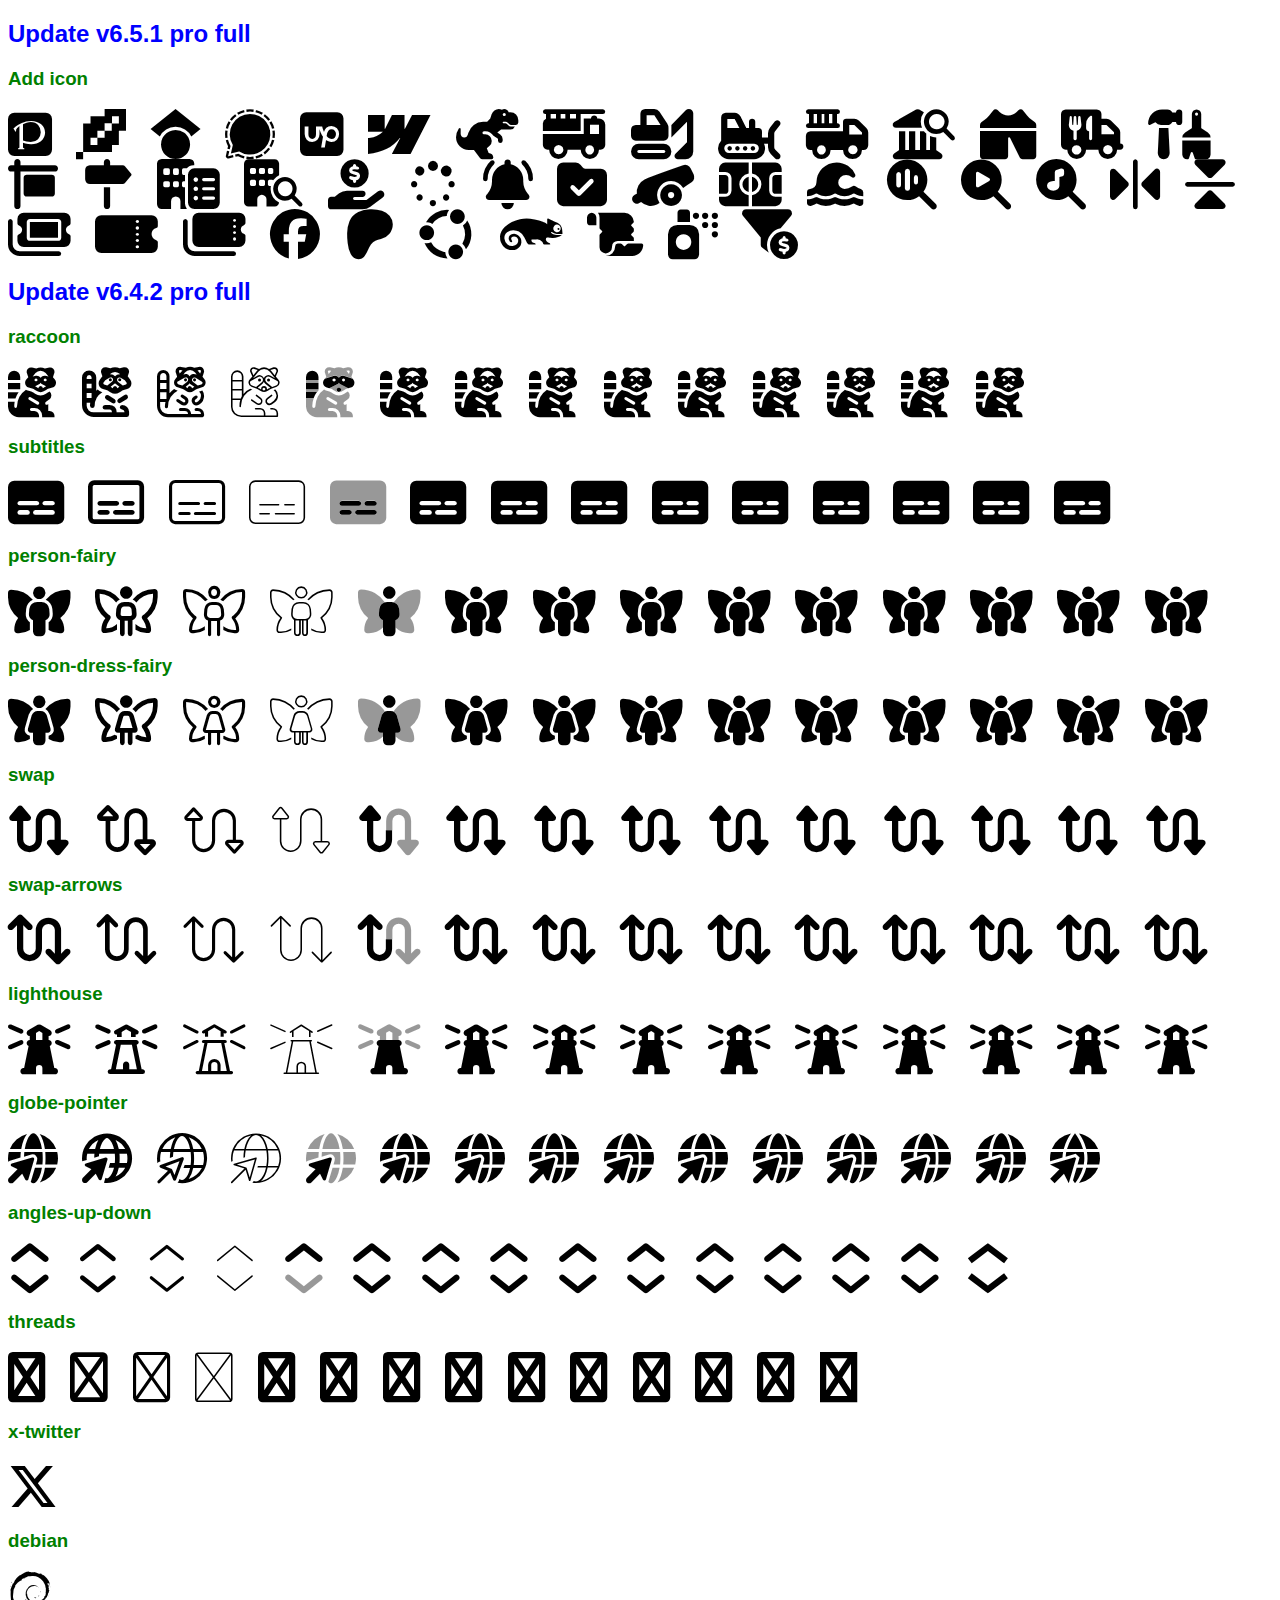
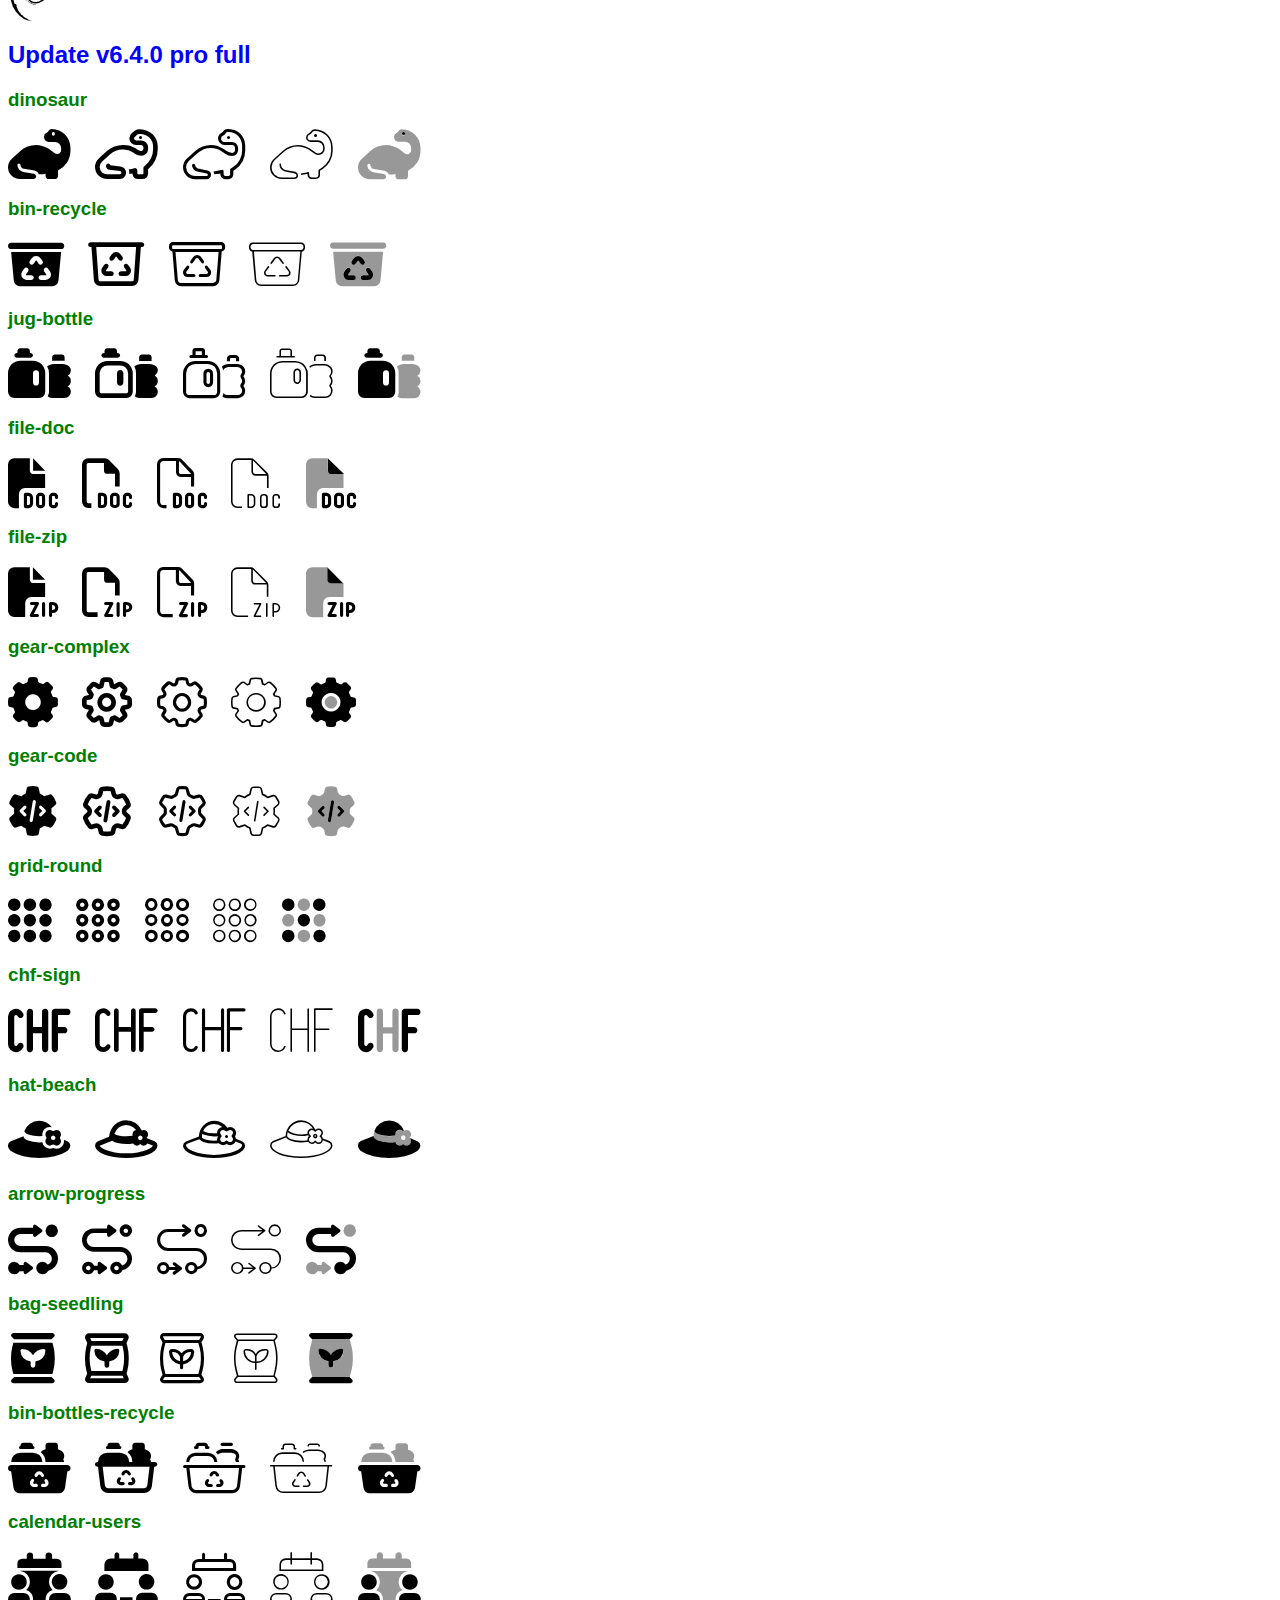
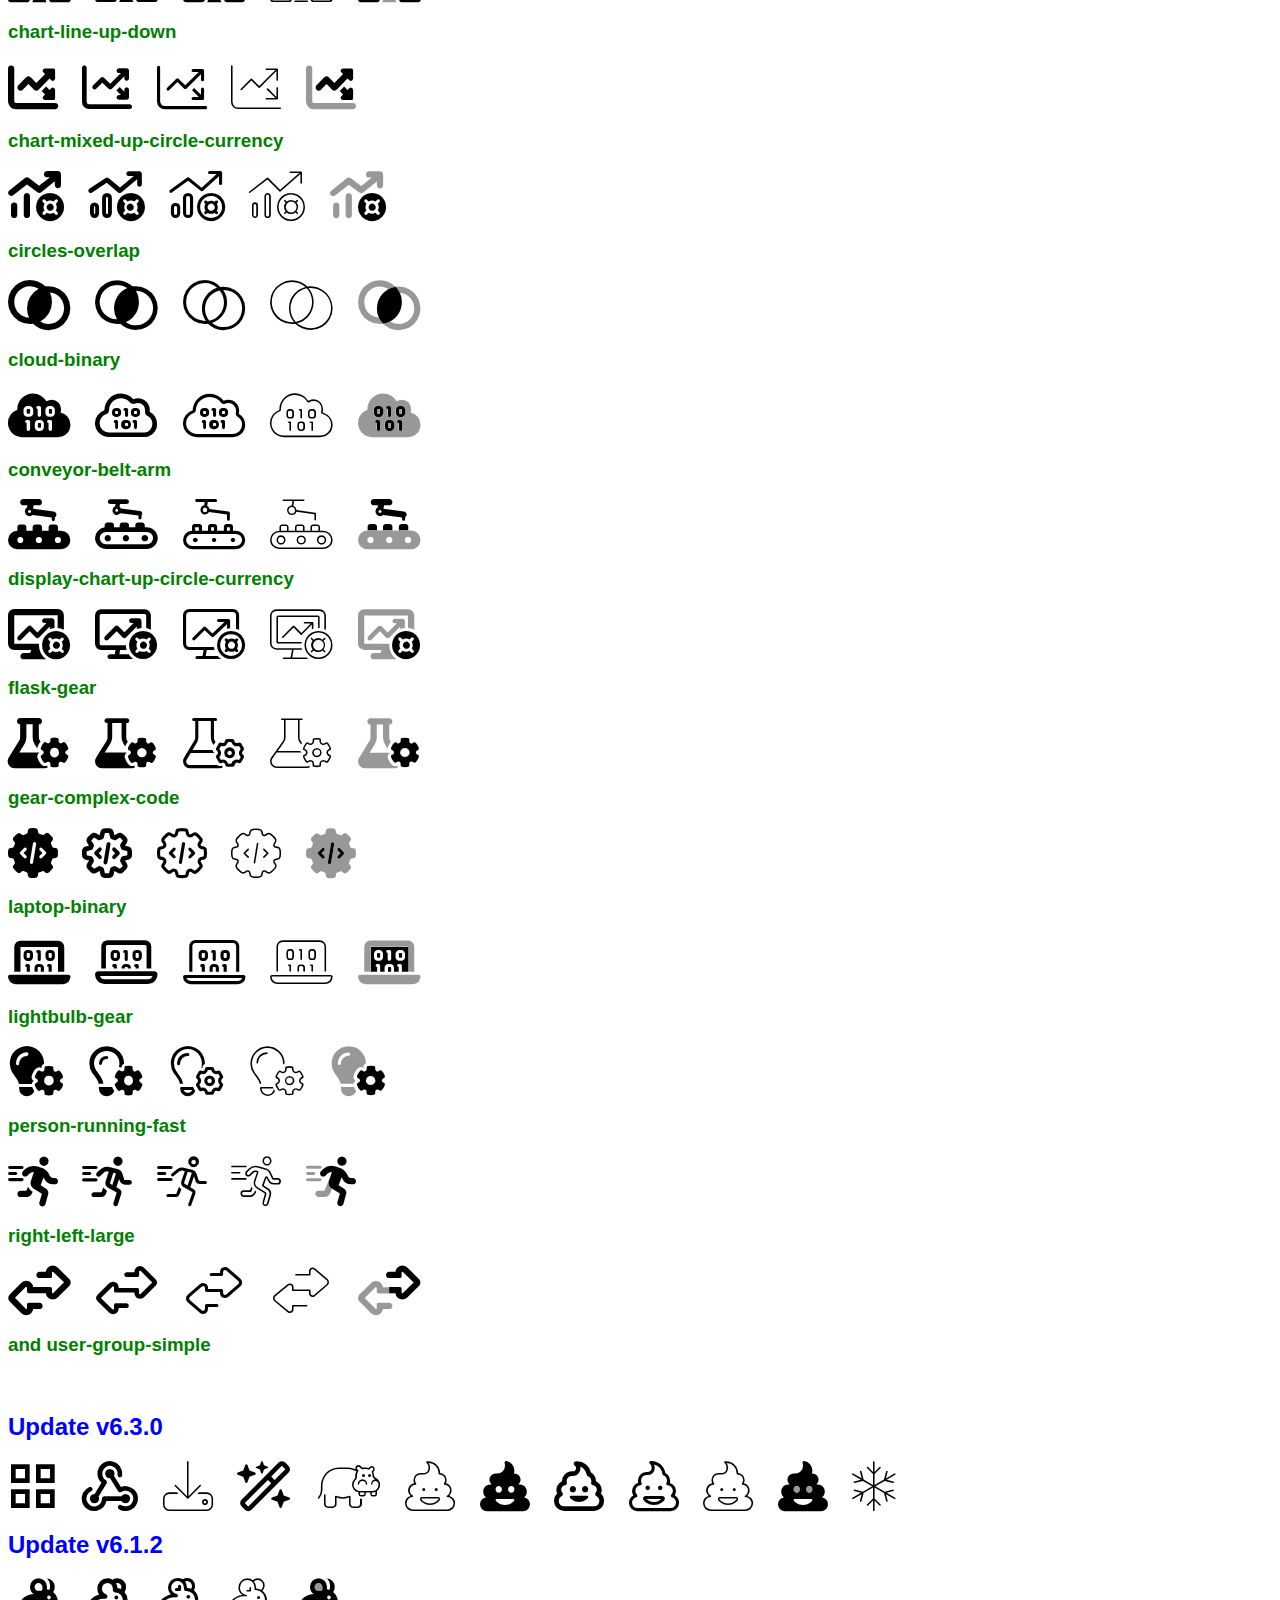
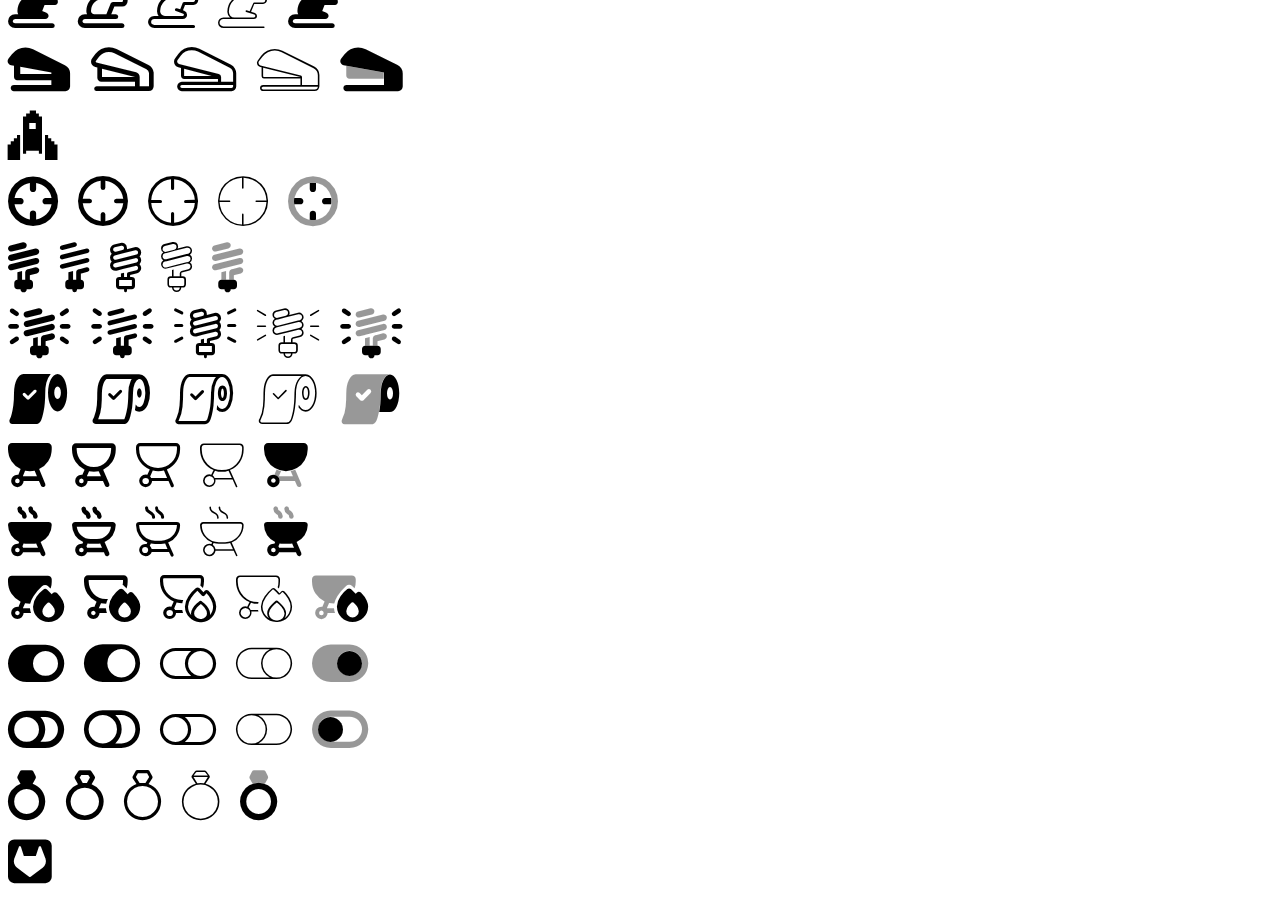
<file: font-awesome-6.5.1-pro-full/index.html>
<!DOCTYPE html>
<html>
<head>
	<meta charset="utf-8">
	<meta name="viewport" content="width=device-width, initial-scale=1">
	<title>Font-Awesome</title>
	<link rel="stylesheet" href="css/all.css" />
	<style>
		body{
			font-family: Arial;
		}
		i{
			font-size: 50px;
			margin-right: 20px;
		}
		.update p{
			display: flex;
		}
		h2{
			color: blue;
		}
		h3{
			color: green;
		}
	</style>
</head>
<body>
	<div class="pro">
		<h2>Update v6.5.1 pro full</h2>
		<h3>Add icon</h3>
		<i class="fa-brands fa-pixiv"></i>
		<i class="fa-brands fa-mintbit"></i>
		<i class="fa-brands fa-google-scholar"></i>
		<i class="fa-brands fa-signal-messenger"></i>
		<i class="fa-brands fa-upwork"></i>
		<i class="fa-brands fa-webflow"></i>
		<i class="fa-solid fa-t-rex"></i>
		<i class="fa-solid fa-truck-fire"></i>
		<i class="fa-solid fa-excavator"></i>
		<i class="fa-solid fa-bulldozer"></i>
		<i class="fa-solid fa-truck-ladder"></i>
		<i class="fa-solid fa-landmark-magnifying-glass"></i>
		<i class="fa-solid fa-tent-double-peak"></i>
		<i class="fa-solid fa-truck-utensils"></i>
		<i class="fa-solid fa-hammer-brush"></i>
		<i class="fa-solid fa-sign-hanging"></i>
		<i class="fa-solid fa-sign-post"></i>
		<i class="fa-solid fa-building-memo"></i>
		<i class="fa-solid fa-building-magnifying-glass"></i>
		<i class="fa-solid fa-hand-holding-circle-dollar"></i>
		<i class="fa-solid fa-spinner-scale"></i>
		<i class="fa-solid fa-bell-ring"></i>
		<i class="fa-solid fa-folder-check"></i>
		<i class="fa-solid fa-cannon"></i>
		<i class="fa-solid fa-court-sport"></i>
		<i class="fa-solid fa-wave"></i>
		<i class="fa-solid fa-magnifying-glass-waveform"></i>
		<i class="fa-solid fa-magnifying-glass-play"></i>
		<i class="fa-solid fa-magnifying-glass-music"></i>
		<i class="fa-solid fa-reflect-horizontal"></i>
		<i class="fa-solid fa-reflect-vertical"></i>
		<i class="fa-solid fa-tickets"></i>
		<i class="fa-solid fa-ticket-perforated"></i>
		<i class="fa-solid fa-tickets-perforated"></i>
		<i class="fa-brands fa-facebook"></i>
		<i class="fa-brands fa-patreon"></i>
		<i class="fa-brands fa-ubuntu"></i>
		<i class="fa-brands fa-suse"></i>
		<i class="fa-solid fa-scroll-old"></i>
		<i class="fa-solid fa-spray-can"></i>
		<i class="fa-solid fa-filter-circle-dollar"></i>
	</div>
	<div class="pro">
		<h2>Update v6.4.2 pro full</h2>
		<h3>raccoon</h3>
		<i class="fa-solid fa-raccoon"></i>
		<i class="fa-regular fa-raccoon"></i>
		<i class="fa-light fa-raccoon"></i>
		<i class="fa-thin fa-raccoon"></i>
		<i class="fa-duotone fa-raccoon"></i>

		<i class="fa-solid fa-raccoon fa-beat"></i>
		<i class="fa-solid fa-raccoon fa-beat-fade"></i>
		<i class="fa-solid fa-raccoon fa-bounce"></i>
		<i class="fa-solid fa-raccoon fa-fade"></i>
		<i class="fa-solid fa-raccoon fa-flip"></i>
		<i class="fa-solid fa-raccoon fa-shake"></i>
		<i class="fa-solid fa-raccoon fa-spin"></i>
		<i class="fa-solid fa-raccoon fa-spin fa-spin-reverse"></i>
		<i class="fa-solid fa-raccoon fa-spin-pulse"></i>
	</div>
	<div class="pro">
		<h3>subtitles</h3>
		<i class="fa-solid fa-subtitles"></i>
		<i class="fa-regular fa-subtitles"></i>
		<i class="fa-light fa-subtitles"></i>
		<i class="fa-thin fa-subtitles"></i>
		<i class="fa-duotone fa-subtitles"></i>
		<i class="fa-solid fa-subtitles fa-beat"></i>
		<i class="fa-solid fa-subtitles fa-beat-fade"></i>
		<i class="fa-solid fa-subtitles fa-bounce"></i>
		<i class="fa-solid fa-subtitles fa-fade"></i>
		<i class="fa-solid fa-subtitles fa-flip"></i>
		<i class="fa-solid fa-subtitles fa-shake"></i>
		<i class="fa-solid fa-subtitles fa-spin"></i>
		<i class="fa-solid fa-subtitles fa-spin fa-spin-reverse"></i>
		<i class="fa-solid fa-subtitles fa-spin-pulse"></i>
	</div>
	<div class="pro">
		<h3>person-fairy</h3>
		<i class="fa-solid fa-person-fairy"></i>
		<i class="fa-regular fa-person-fairy"></i>
		<i class="fa-light fa-person-fairy"></i>
		<i class="fa-thin fa-person-fairy"></i>
		<i class="fa-duotone fa-person-fairy"></i>
		<i class="fa-solid fa-person-fairy fa-beat"></i>
		<i class="fa-solid fa-person-fairy fa-beat-fade"></i>
		<i class="fa-solid fa-person-fairy fa-bounce"></i>
		<i class="fa-solid fa-person-fairy fa-fade"></i>
		<i class="fa-solid fa-person-fairy fa-flip"></i>
		<i class="fa-solid fa-person-fairy fa-shake"></i>
		<i class="fa-solid fa-person-fairy fa-spin"></i>
		<i class="fa-solid fa-person-fairy fa-spin fa-spin-reverse"></i>
		<i class="fa-solid fa-person-fairy fa-spin-pulse"></i>
	</div>
	<div class="pro">
		<h3>person-dress-fairy</h3>
		<i class="fa-solid fa-person-dress-fairy"></i>
		<i class="fa-regular fa-person-dress-fairy"></i>
		<i class="fa-light fa-person-dress-fairy"></i>
		<i class="fa-thin fa-person-dress-fairy"></i>
		<i class="fa-duotone fa-person-dress-fairy"></i>
		<i class="fa-solid fa-person-dress-fairy fa-beat"></i>
		<i class="fa-solid fa-person-dress-fairy fa-beat-fade"></i>
		<i class="fa-solid fa-person-dress-fairy fa-bounce"></i>
		<i class="fa-solid fa-person-dress-fairy fa-fade"></i>
		<i class="fa-solid fa-person-dress-fairy fa-flip"></i>
		<i class="fa-solid fa-person-dress-fairy fa-shake"></i>
		<i class="fa-solid fa-person-dress-fairy fa-spin"></i>
		<i class="fa-solid fa-person-dress-fairy fa-spin fa-spin-reverse"></i>
		<i class="fa-solid fa-person-dress-fairy fa-spin-pulse"></i>
	</div>
	<div class="pro">
		<h3>swap</h3>
		<i class="fa-solid fa-swap"></i>
		<i class="fa-regular fa-swap"></i>
		<i class="fa-light fa-swap"></i>
		<i class="fa-thin fa-swap"></i>
		<i class="fa-duotone fa-swap"></i>
		<i class="fa-solid fa-swap fa-beat"></i>
		<i class="fa-solid fa-swap fa-beat-fade"></i>
		<i class="fa-solid fa-swap fa-bounce"></i>
		<i class="fa-solid fa-swap fa-fade"></i>
		<i class="fa-solid fa-swap fa-flip"></i>
		<i class="fa-solid fa-swap fa-shake"></i>
		<i class="fa-solid fa-swap fa-spin"></i>
		<i class="fa-solid fa-swap fa-spin fa-spin-reverse"></i>
		<i class="fa-solid fa-swap fa-spin-pulse"></i>
	</div>
	<div class="pro">
		<h3>swap-arrows</h3>
		<i class="fa-solid fa-swap-arrows"></i>
		<i class="fa-regular fa-swap-arrows"></i>
		<i class="fa-light fa-swap-arrows"></i>
		<i class="fa-thin fa-swap-arrows"></i>
		<i class="fa-duotone fa-swap-arrows"></i>
		<i class="fa-solid fa-swap-arrows fa-beat"></i>
		<i class="fa-solid fa-swap-arrows fa-beat-fade"></i>
		<i class="fa-solid fa-swap-arrows fa-bounce"></i>
		<i class="fa-solid fa-swap-arrows fa-fade"></i>
		<i class="fa-solid fa-swap-arrows fa-flip"></i>
		<i class="fa-solid fa-swap-arrows fa-shake"></i>
		<i class="fa-solid fa-swap-arrows fa-spin"></i>
		<i class="fa-solid fa-swap-arrows fa-spin fa-spin-reverse"></i>
		<i class="fa-solid fa-swap-arrows fa-spin-pulse"></i>
	</div>
	<div class="pro">
		<h3>lighthouse</h3>
		<i class="fa-solid fa-lighthouse"></i>
		<i class="fa-regular fa-lighthouse"></i>
		<i class="fa-light fa-lighthouse"></i>
		<i class="fa-thin fa-lighthouse"></i>
		<i class="fa-duotone fa-lighthouse"></i>
		<i class="fa-solid fa-lighthouse fa-beat"></i>
		<i class="fa-solid fa-lighthouse fa-beat-fade"></i>
		<i class="fa-solid fa-lighthouse fa-bounce"></i>
		<i class="fa-solid fa-lighthouse fa-fade"></i>
		<i class="fa-solid fa-lighthouse fa-flip"></i>
		<i class="fa-solid fa-lighthouse fa-shake"></i>
		<i class="fa-solid fa-lighthouse fa-spin"></i>
		<i class="fa-solid fa-lighthouse fa-spin fa-spin-reverse"></i>
		<i class="fa-solid fa-lighthouse fa-spin-pulse"></i>
	</div>
	<div class="pro">
		<h3>globe-pointer</h3>
		<i class="fa-solid fa-globe-pointer"></i>
		<i class="fa-regular fa-globe-pointer"></i>
		<i class="fa-light fa-globe-pointer"></i>
		<i class="fa-thin fa-globe-pointer"></i>
		<i class="fa-duotone fa-globe-pointer"></i>
		<i class="fa-solid fa-globe-pointer fa-beat"></i>
		<i class="fa-solid fa-globe-pointer fa-beat-fade"></i>
		<i class="fa-solid fa-globe-pointer fa-bounce"></i>
		<i class="fa-solid fa-globe-pointer fa-fade"></i>
		<i class="fa-solid fa-globe-pointer fa-flip"></i>
		<i class="fa-solid fa-globe-pointer fa-shake"></i>
		<i class="fa-solid fa-globe-pointer fa-spin"></i>
		<i class="fa-solid fa-globe-pointer fa-spin fa-spin-reverse"></i>
		<i class="fa-solid fa-globe-pointer fa-spin-pulse"></i>
		<i class="fa-sharp fa-solid fa-globe-pointer"></i>
	</div>
	<div class="pro">
		<h3>angles-up-down</h3>
		<i class="fa-solid fa-angles-up-down"></i>
		<i class="fa-regular fa-angles-up-down"></i>
		<i class="fa-light fa-angles-up-down"></i>
		<i class="fa-thin fa-angles-up-down"></i>
		<i class="fa-duotone fa-angles-up-down"></i>
		<i class="fa-solid fa-angles-up-down fa-beat"></i>
		<i class="fa-solid fa-angles-up-down fa-beat-fade"></i>
		<i class="fa-solid fa-angles-up-down fa-bounce"></i>
		<i class="fa-solid fa-angles-up-down fa-fade"></i>
		<i class="fa-solid fa-angles-up-down fa-flip"></i>
		<i class="fa-solid fa-angles-up-down fa-shake"></i>
		<i class="fa-solid fa-angles-up-down fa-spin"></i>
		<i class="fa-solid fa-angles-up-down fa-spin fa-spin-reverse"></i>
		<i class="fa-solid fa-angles-up-down fa-spin-pulse"></i>
		<i class="fa-sharp fa-solid fa-angles-up-down"></i>
	</div>
	<div class="pro">
		<h3>threads</h3>
		<i class="fa-solid fa-threads"></i>
		<i class="fa-regular fa-threads"></i>
		<i class="fa-light fa-threads"></i>
		<i class="fa-thin fa-threads"></i>
		<i class="fa-solid fa-threads fa-beat"></i>
		<i class="fa-solid fa-threads fa-beat-fade"></i>
		<i class="fa-solid fa-threads fa-bounce"></i>
		<i class="fa-solid fa-threads fa-fade"></i>
		<i class="fa-solid fa-threads fa-flip"></i>
		<i class="fa-solid fa-threads fa-shake"></i>
		<i class="fa-solid fa-threads fa-spin"></i>
		<i class="fa-solid fa-threads fa-spin fa-spin-reverse"></i>
		<i class="fa-solid fa-threads fa-spin-pulse"></i>
		<i class="fa-sharp fa-solid fa-threads"></i>
	</div>
	<div class="pro">
		<h3>x-twitter</h3>
		<i class="fa-brands fa-x-twitter"></i>
	</div>
	<div class="pro">
		<h3>debian</h3>
		<i class="fa-brands fa-debian"></i>
	</div>
	
	<div class="pro">
		<h2>Update v6.4.0 pro full</h2>
		<h3>dinosaur</h3>
		<i class="fa-solid fa-dinosaur"></i>
		<i class="fa-regular fa-dinosaur"></i>
		<i class="fa-light fa-dinosaur"></i>
		<i class="fa-thin fa-dinosaur"></i>
		<i class="fa-duotone fa-dinosaur"></i>
	</div>
	
	<div class="pro">
		<h3>bin-recycle</h3>
		<i class="fa-solid fa-bin-recycle"></i>
		<i class="fa-regular fa-bin-recycle"></i>
		<i class="fa-light fa-bin-recycle"></i>
		<i class="fa-thin fa-bin-recycle"></i>
		<i class="fa-duotone fa-bin-recycle"></i>
	</div>

	<div class="pro">
		<h3>jug-bottle</h3>
		<i class="fa-solid fa-jug-bottle"></i>
		<i class="fa-regular fa-jug-bottle"></i>
		<i class="fa-light fa-jug-bottle"></i>
		<i class="fa-thin fa-jug-bottle"></i>
		<i class="fa-duotone fa-jug-bottle"></i>
	</div>

	<div class="pro">
		<h3>file-doc</h3>
		<i class="fa-solid fa-file-doc"></i>
		<i class="fa-regular fa-file-doc"></i>
		<i class="fa-light fa-file-doc"></i>
		<i class="fa-thin fa-file-doc"></i>
		<i class="fa-duotone fa-file-doc"></i>
	</div>

	<div class="pro">
		<h3>file-zip</h3>
		<i class="fa-solid fa-file-zip"></i>
		<i class="fa-regular fa-file-zip"></i>
		<i class="fa-light fa-file-zip"></i>
		<i class="fa-thin fa-file-zip"></i>
		<i class="fa-duotone fa-file-zip"></i>
	</div>

	<div class="pro">
		<h3>gear-complex</h3>
		<i class="fa-solid fa-gear-complex"></i>
		<i class="fa-regular fa-gear-complex"></i>
		<i class="fa-light fa-gear-complex"></i>
		<i class="fa-thin fa-gear-complex"></i>
		<i class="fa-duotone fa-gear-complex"></i>
	</div>
	<div class="pro">
		<h3>gear-code</h3>
		<i class="fa-solid fa-gear-code"></i>
		<i class="fa-regular fa-gear-code"></i>
		<i class="fa-light fa-gear-code"></i>
		<i class="fa-thin fa-gear-code"></i>
		<i class="fa-duotone fa-gear-code"></i>
	</div>
	<div class="pro">
		<h3>grid-round</h3>
		<i class="fa-solid fa-grid-round"></i>
		<i class="fa-regular fa-grid-round"></i>
		<i class="fa-light fa-grid-round"></i>
		<i class="fa-thin fa-grid-round"></i>
		<i class="fa-duotone fa-grid-round"></i>
	</div>
	<div class="pro">
		<h3>chf-sign</h3>
		<i class="fa-solid fa-chf-sign"></i>
		<i class="fa-regular fa-chf-sign"></i>
		<i class="fa-light fa-chf-sign"></i>
		<i class="fa-thin fa-chf-sign"></i>
		<i class="fa-duotone fa-chf-sign"></i>
	</div>
	<div class="pro">
		<h3>hat-beach</h3>
		<i class="fa-solid fa-hat-beach"></i>
		<i class="fa-regular fa-hat-beach"></i>
		<i class="fa-light fa-hat-beach"></i>
		<i class="fa-thin fa-hat-beach"></i>
		<i class="fa-duotone fa-hat-beach"></i>
	</div>

	<div class="pro">
		<h3>arrow-progress</h3>
		<i class="fa-solid fa-arrow-progress"></i>
		<i class="fa-regular fa-arrow-progress"></i>
		<i class="fa-light fa-arrow-progress"></i>
		<i class="fa-thin fa-arrow-progress"></i>
		<i class="fa-duotone fa-arrow-progress"></i>
	</div>
	<div class="pro">
		<h3>bag-seedling</h3>
		<i class="fa-solid fa-bag-seedling"></i>
		<i class="fa-regular fa-bag-seedling"></i>
		<i class="fa-light fa-bag-seedling"></i>
		<i class="fa-thin fa-bag-seedling"></i>
		<i class="fa-duotone fa-bag-seedling"></i>
	</div>
	<div class="pro">
		<h3>bin-bottles-recycle</h3>
		<i class="fa-solid fa-bin-bottles-recycle"></i>
		<i class="fa-regular fa-bin-bottles-recycle"></i>
		<i class="fa-light fa-bin-bottles-recycle"></i>
		<i class="fa-thin fa-bin-bottles-recycle"></i>
		<i class="fa-duotone fa-bin-bottles-recycle"></i>
	</div>
	<div class="pro">
		<h3>calendar-users</h3>
		<i class="fa-solid fa-calendar-users"></i>
		<i class="fa-regular fa-calendar-users"></i>
		<i class="fa-light fa-calendar-users"></i>
		<i class="fa-thin fa-calendar-users"></i>
		<i class="fa-duotone fa-calendar-users"></i>
	</div>
	<div class="pro">
		<h3>chart-line-up-down</h3>
		<i class="fa-solid fa-chart-line-up-down"></i>
		<i class="fa-regular fa-chart-line-up-down"></i>
		<i class="fa-light fa-chart-line-up-down"></i>
		<i class="fa-thin fa-chart-line-up-down"></i>
		<i class="fa-duotone fa-chart-line-up-down"></i>
	</div>
	<div class="pro">
		<h3>chart-mixed-up-circle-currency</h3>
		<i class="fa-solid fa-chart-mixed-up-circle-currency"></i>
		<i class="fa-regular fa-chart-mixed-up-circle-currency"></i>
		<i class="fa-light fa-chart-mixed-up-circle-currency"></i>
		<i class="fa-thin fa-chart-mixed-up-circle-currency"></i>
		<i class="fa-duotone fa-chart-mixed-up-circle-currency"></i>
	</div>
	<div class="pro">
		<h3>circles-overlap</h3>
		<i class="fa-solid fa-circles-overlap"></i>
		<i class="fa-regular fa-circles-overlap"></i>
		<i class="fa-light fa-circles-overlap"></i>
		<i class="fa-thin fa-circles-overlap"></i>
		<i class="fa-duotone fa-circles-overlap"></i>
	</div>
	<div class="pro">
		<h3>cloud-binary</h3>
		<i class="fa-solid fa-cloud-binary"></i>
		<i class="fa-regular fa-cloud-binary"></i>
		<i class="fa-light fa-cloud-binary"></i>
		<i class="fa-thin fa-cloud-binary"></i>
		<i class="fa-duotone fa-cloud-binary"></i>
	</div>
	<div class="pro">
		<h3>conveyor-belt-arm</h3>
		<i class="fa-solid fa-conveyor-belt-arm"></i>
		<i class="fa-regular fa-conveyor-belt-arm"></i>
		<i class="fa-light fa-conveyor-belt-arm"></i>
		<i class="fa-thin fa-conveyor-belt-arm"></i>
		<i class="fa-duotone fa-conveyor-belt-arm"></i>
	</div>
	<div class="pro">
		<h3>display-chart-up-circle-currency</h3>
		<i class="fa-solid fa-display-chart-up-circle-currency"></i>
		<i class="fa-regular fa-display-chart-up-circle-currency"></i>
		<i class="fa-light fa-display-chart-up-circle-currency"></i>
		<i class="fa-thin fa-display-chart-up-circle-currency"></i>
		<i class="fa-duotone fa-display-chart-up-circle-currency"></i>
	</div>
	<div class="pro">
		<h3>flask-gear</h3>
		<i class="fa-solid fa-flask-gear"></i>
		<i class="fa-regular fa-flask-gear"></i>
		<i class="fa-light fa-flask-gear"></i>
		<i class="fa-thin fa-flask-gear"></i>
		<i class="fa-duotone fa-flask-gear"></i>
	</div>
	<div class="pro">
		<h3>gear-complex-code</h3>
		<i class="fa-solid fa-gear-complex-code"></i>
		<i class="fa-regular fa-gear-complex-code"></i>
		<i class="fa-light fa-gear-complex-code"></i>
		<i class="fa-thin fa-gear-complex-code"></i>
		<i class="fa-duotone fa-gear-complex-code"></i>
	</div>
	<div class="pro">
		<h3>laptop-binary</h3>
		<i class="fa-solid fa-laptop-binary"></i>
		<i class="fa-regular fa-laptop-binary"></i>
		<i class="fa-light fa-laptop-binary"></i>
		<i class="fa-thin fa-laptop-binary"></i>
		<i class="fa-duotone fa-laptop-binary"></i>
	</div>
	<div class="pro">
		<h3>lightbulb-gear</h3>
		<i class="fa-solid fa-lightbulb-gear"></i>
		<i class="fa-regular fa-lightbulb-gear"></i>
		<i class="fa-light fa-lightbulb-gear"></i>
		<i class="fa-thin fa-lightbulb-gear"></i>
		<i class="fa-duotone fa-lightbulb-gear"></i>
	</div>
	<div class="pro">
		<h3>person-running-fast</h3>
		<i class="fa-solid fa-person-running-fast"></i>
		<i class="fa-regular fa-person-running-fast"></i>
		<i class="fa-light fa-person-running-fast"></i>
		<i class="fa-thin fa-person-running-fast"></i>
		<i class="fa-duotone fa-person-running-fast"></i>
	</div>
	<div class="pro">
		<h3>right-left-large</h3>
		<i class="fa-solid fa-right-left-large"></i>
		<i class="fa-regular fa-right-left-large"></i>
		<i class="fa-light fa-right-left-large"></i>
		<i class="fa-thin fa-right-left-large"></i>
		<i class="fa-duotone fa-right-left-large"></i>
	</div>
	<div class="pro">
		<h3>and user-group-simple</h3>
		<i class="fa-solid fa-and user-group-simple"></i>
		<i class="fa-regular fa-and user-group-simple"></i>
		<i class="fa-light fa-and user-group-simple"></i>
		<i class="fa-thin fa-and user-group-simple"></i>
		<i class="fa-duotone fa-and user-group-simple"></i>
	</div>

	<div class="update">
		<h2>Update v6.3.0</h2>
		<i class="fa-sharp fa-regular fa-grid-2"></i>
		<i class="fa-solid fa-webhook"></i>
		<i class="fa-thin fa-download"></i>
		<i class="fa-regular fa-wand-magic-sparkles"></i>
		<i class="fa-thin fa-hippo"></i>
		<i class="fa-thin fa-poo"></i>
		<i class="fa-solid fa-poo"></i>
		<i class="fa-regular fa-poo"></i>
		<i class="fa-light fa-poo"></i>
		<i class="fa-thin fa-poo"></i>
		<i class="fa-duotone fa-poo"></i>
		<i class="fa-thin fa-snowflake"></i>
	</div>

	<div class="update">
		<h2>Update v6.1.2</h2>
		<p>
			<i class="fa-solid fa-mouse-field"></i>
			<i class="fa-regular fa-mouse-field"></i>
			<i class="fa-light fa-mouse-field"></i>
			<i class="fa-thin fa-mouse-field"></i>
			<i class="fa-duotone fa-mouse-field"></i>
		</p>
		<p>
			<i class="fa-solid fa-stapler"></i>
			<i class="fa-regular fa-stapler"></i>
			<i class="fa-light fa-stapler"></i>
			<i class="fa-thin fa-stapler"></i>
			<i class="fa-duotone fa-stapler"></i>
		</p>
		<p>
			<i class="fa-brands fa-space-awesome"></i>
		</p>
		<p>
			<i class="fa-solid fa-crosshairs-simple"></i>
			<i class="fa-regular fa-crosshairs-simple"></i>
			<i class="fa-light fa-crosshairs-simple"></i>
			<i class="fa-thin fa-crosshairs-simple"></i>
			<i class="fa-duotone fa-crosshairs-simple"></i>
		</p>
		<p>
			<i class="fa-solid fa-lightbulb-cfl"></i>
			<i class="fa-regular fa-lightbulb-cfl"></i>
			<i class="fa-light fa-lightbulb-cfl"></i>
			<i class="fa-thin fa-lightbulb-cfl"></i>
			<i class="fa-duotone fa-lightbulb-cfl"></i>
		</p>
		<p>
			<i class="fa-solid fa-lightbulb-cfl-on"></i>
			<i class="fa-regular fa-lightbulb-cfl-on"></i>
			<i class="fa-light fa-lightbulb-cfl-on"></i>
			<i class="fa-thin fa-lightbulb-cfl-on"></i>
			<i class="fa-duotone fa-lightbulb-cfl-on"></i>
		</p>
		<p>
			<i class="fa-solid fa-toilet-paper-check"></i>
			<i class="fa-regular fa-toilet-paper-check"></i>
			<i class="fa-light fa-toilet-paper-check"></i>
			<i class="fa-thin fa-toilet-paper-check"></i>
			<i class="fa-duotone fa-toilet-paper-check"></i>
		</p>
		<p>
			<i class="fa-solid fa-grill"></i>
			<i class="fa-regular fa-grill"></i>
			<i class="fa-light fa-grill"></i>
			<i class="fa-thin fa-grill"></i>
			<i class="fa-duotone fa-grill"></i>
		</p>
		<p>
			<i class="fa-solid fa-grill-hot"></i>
			<i class="fa-regular fa-grill-hot"></i>
			<i class="fa-light fa-grill-hot"></i>
			<i class="fa-thin fa-grill-hot"></i>
			<i class="fa-duotone fa-grill-hot"></i>
		</p>
		<p>
			<i class="fa-solid fa-grill-fire"></i>
			<i class="fa-regular fa-grill-fire"></i>
			<i class="fa-light fa-grill-fire"></i>
			<i class="fa-thin fa-grill-fire"></i>
			<i class="fa-duotone fa-grill-fire"></i>
		</p>
		<p>
			<i class="fa-solid fa-toggle-large-on"></i>
			<i class="fa-regular fa-toggle-large-on"></i>
			<i class="fa-light fa-toggle-large-on"></i>
			<i class="fa-thin fa-toggle-large-on"></i>
			<i class="fa-duotone fa-toggle-large-on"></i>
		</p>
		<p>
			<i class="fa-solid fa-toggle-large-off"></i>
			<i class="fa-regular fa-toggle-large-off"></i>
			<i class="fa-light fa-toggle-large-off"></i>
			<i class="fa-thin fa-toggle-large-off"></i>
			<i class="fa-duotone fa-toggle-large-off"></i>
		</p>
		<p>
			<i class="fa-solid fa-ring-diamond"></i>
			<i class="fa-regular fa-ring-diamond"></i>
			<i class="fa-light fa-ring-diamond"></i>
			<i class="fa-thin fa-ring-diamond"></i>
			<i class="fa-duotone fa-ring-diamond"></i>
		</p>
		<p>
			<i class="fa-brands fa-square-gitlab"></i>
		</p>
	</div>
</body>
</html>
</file>
